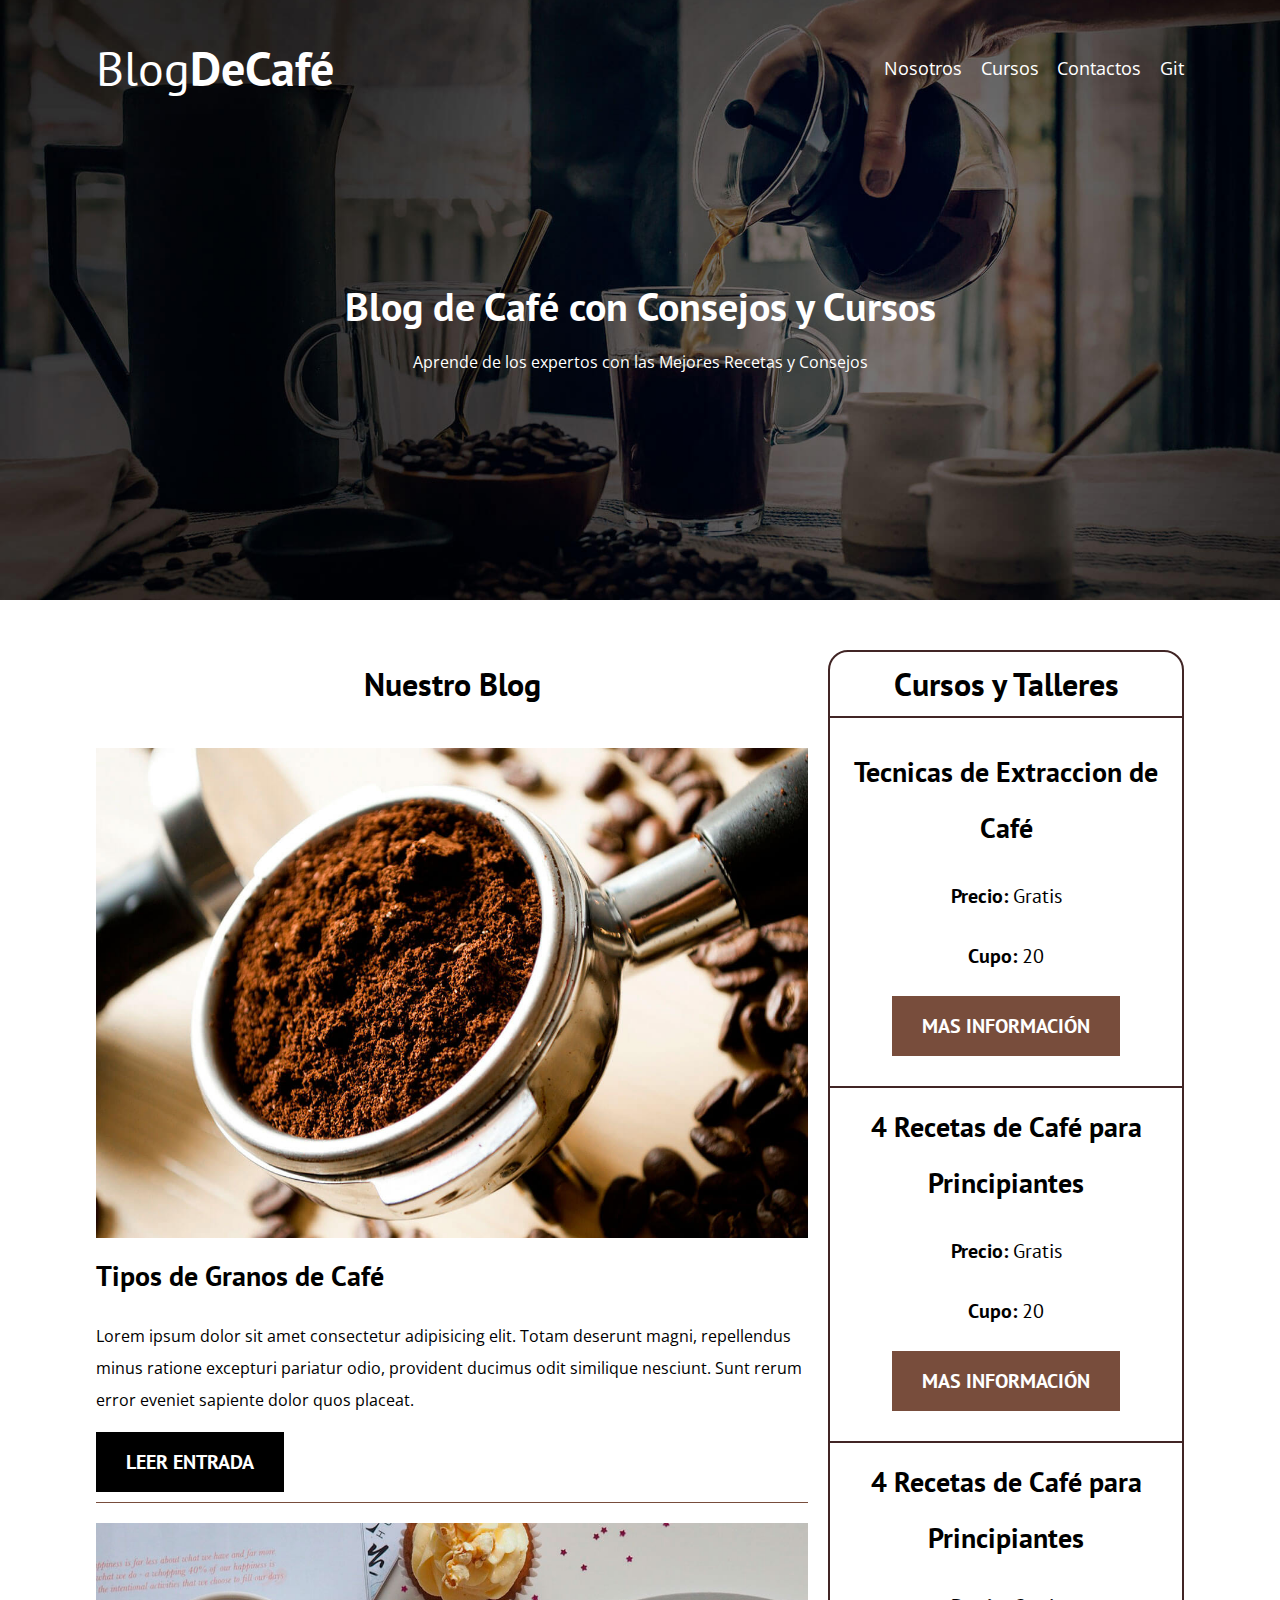
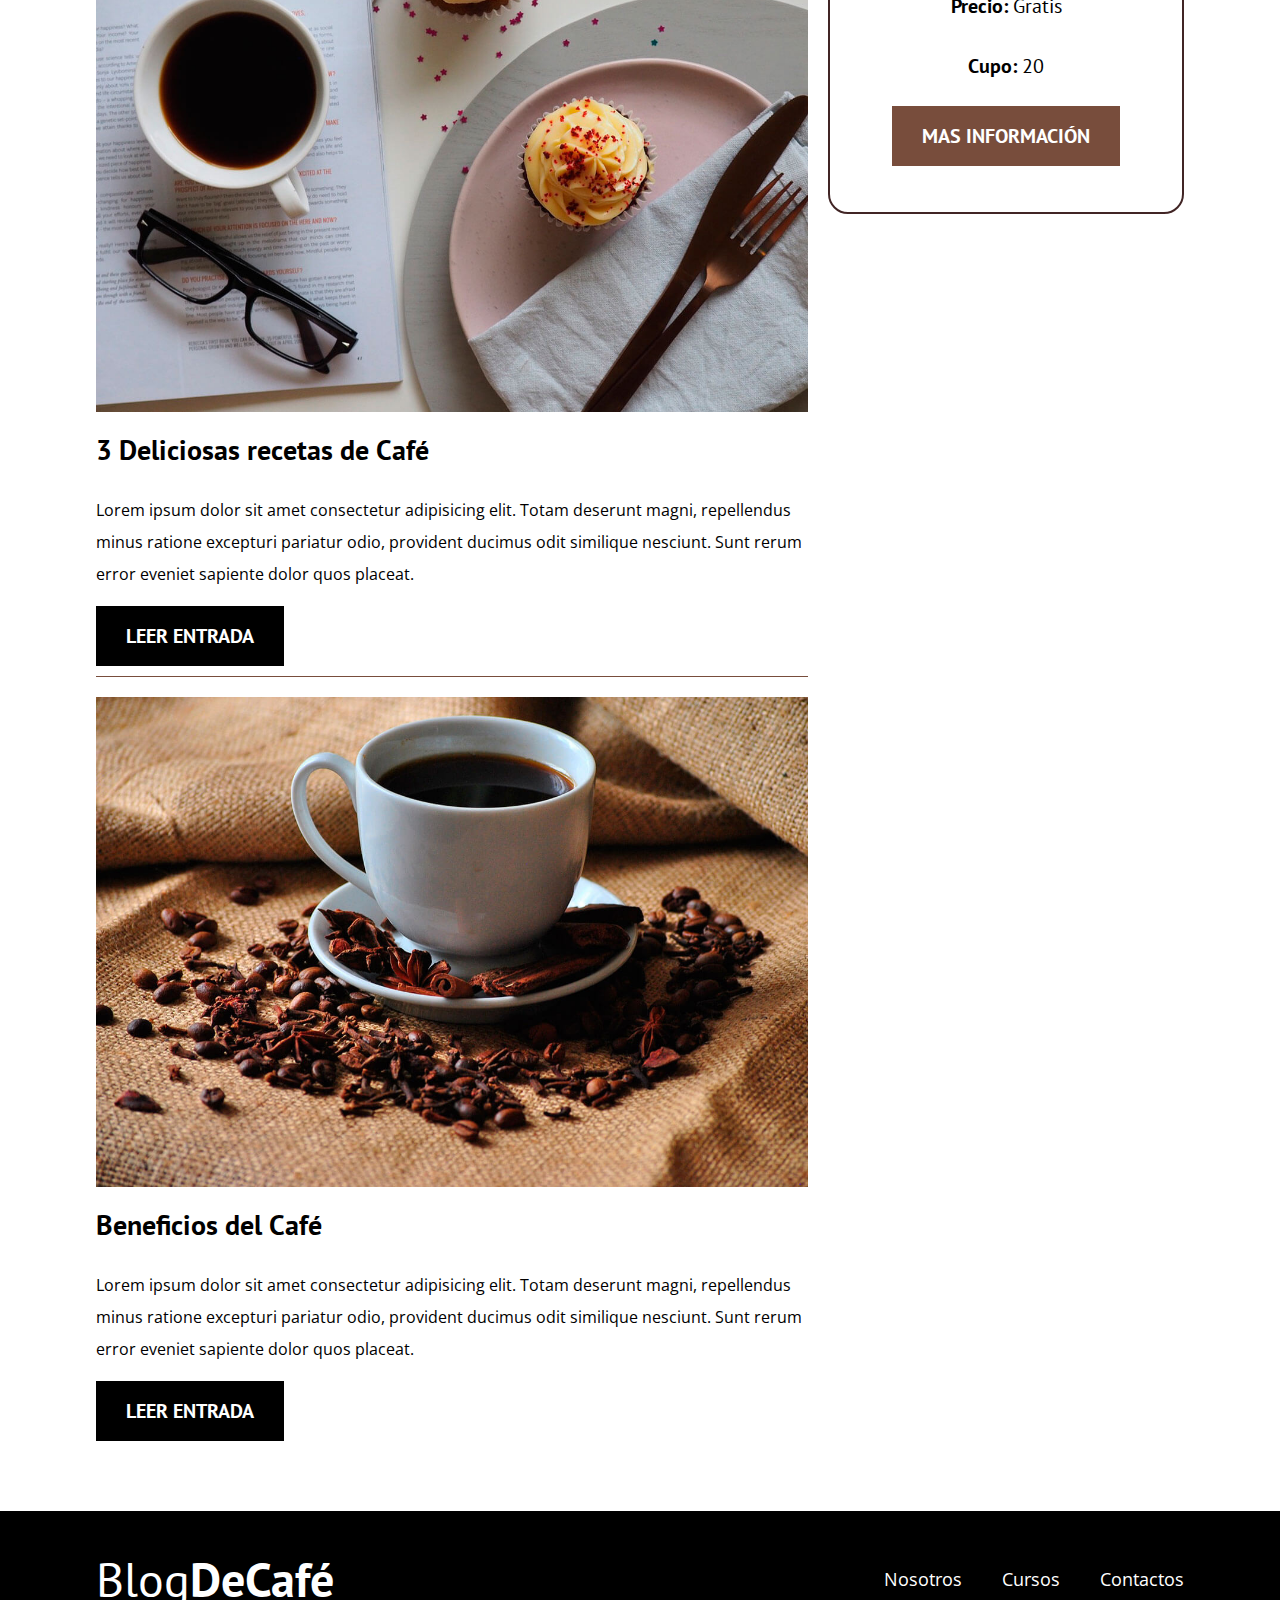
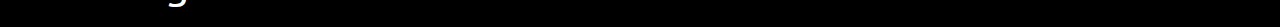
<file: index.html>
<!-- PAGINA WEB EN HOSTING -> https://trusting-ramanujan-5f5c4f.netlify.app/ -->

<!DOCTYPE html>
<html lang="en">
<head>
    <meta charset="UTF-8">
    <meta http-equiv="X-UA-Compatible" content="IE=edge">
    <meta name="viewport" content="width=device-width, initial-scale=1.0">

    <!-- PREFETCH -> PARA QUE LA PAG QUE INDIQUES CARGUE CON ANTERIORIDAD   -->
    <!-- PARA SABER QUE PAGINAS VISITAN LAS PARSONAS CON MAYOR FRECUENCIA -> GOOGLE ANALITICS  -->
    <link rel="prefetch" href="nosotros.html" as="document">


    <!-- NORMALIZE -> PARA QUE TODOS LOS NAVEGADORES VEAN LO MISMO --> 
    <!-- PRELOAD -> ELEMENTOS QUE TIENEN QUE CARGAR INMEDIATAMENTE -->
    
    <link rel="preload" href="css/normalize.css" as="style"><!-- PERFORMANCE CON PRELOAD -->
    <link rel="stylesheet" href="css/normalize.css">
    
    <!-- FONT -->
    <link rel="preconnect" href="https://fonts.googleapis.com">
    <link rel="preconnect" href="https://fonts.gstatic.com" crossorigin>

    <link rel="preload" href="https://fonts.googleapis.com/css2?family=Open+Sans&family=PT+Sans:wght@400;700&display=swap" as="font" crossorigin="crossorigin"><!-- PERFORMANCE CON PRELOAD -->
    <link href="https://fonts.googleapis.com/css2?family=Open+Sans&family=PT+Sans:wght@400;700&display=swap" rel="stylesheet">


    <!-- STYLE -->
    <link rel="preload" href="css/style.css" as="style"><!-- PERFORMANCE CON PRELOAD -->
    <link rel="stylesheet" href="css/style.css">

    <!-- PERFORMANCE CON PRELOAD -->
    <link rel="preload" href="img/banner.jpg" as="image">
    <link rel="preload" href="img/blog1.jpg" as="image">
    <link rel="preload" href="img/blog2.jpg" as="image">
    <link rel="preload" href="img/blog3.jpg" as="image">

    

    <title>BlogCafé</title>
</head>
<body>
    <header class="header ">
        <div class="contenedor centrar-txt">
            <div class="barra">
                <a class="logo" href="index.html">
                  <h1 class="logo__elemento no-margin">Blog<span class="logo__bold">DeCafé</span>
                  </h1>
                </a>
                <nav class="navegacion">
                    <a href="nosotros.html" class="navegacion__enlace">Nosotros</a>
                    <a href="cursos.html" class="navegacion__enlace">Cursos</a>
                    <a href="contacto.html" class="navegacion__enlace">Contactos</a>
                    <a href="contacto.html" class="navegacion__enlace">Git</a>
                </nav>
            </div>
        </div>

        <div class="header__texto">
            <h2 class="no-margin">Blog de Café con Consejos y Cursos</h2>
            <p class="no-margin">Aprende de los expertos con las Mejores Recetas y Consejos</p>
        </div>

    </header>
    <div class="contenedor contenido__principal">
        <main class="blog">
            <h3 class="centrar-txt">Nuestro Blog</h3>
            <article class="entrada">
                <div class="imagen">
                    <!-- loading="lazy"-> PARA QUE CARGE LA IMAGEN EN EL MOMENTO PRECISO QUE TIENES QUE VERLO -->
                    <img loading="lazy" src="/img/blog1.jpg" alt="imagen blog">
                </div>
                <div class="entrada__contendido">
                    <h4 class="no-margin">Tipos de Granos de Café</h4>
                    <p>Lorem ipsum dolor sit amet consectetur adipisicing elit. Totam deserunt magni, repellendus minus ratione excepturi pariatur odio, provident ducimus odit similique nesciunt. Sunt rerum error eveniet sapiente dolor quos placeat.</p>
                    <a href="/blogs/entrada.html" class="boton boton--primario">Leer Entrada</a>
                </div>


            </article>
            <article class="entrada">
                <div class="imagen">
                    <!-- loading="lazy"-> PARA QUE CARGE LA IMAGEN EN EL MOMENTO PRECISO QUE TIENES QUE VERLO -->
                    <img loading="lazy" src="/img/blog2.jpg" alt="imagen blog">
                </div>
                <div class="entrada__contendido">
                    <h4 class="no-margin">3 Deliciosas recetas de Café</h4>
                    <p>Lorem ipsum dolor sit amet consectetur adipisicing elit. Totam deserunt magni, repellendus minus ratione excepturi pariatur odio, provident ducimus odit similique nesciunt. Sunt rerum error eveniet sapiente dolor quos placeat.</p>
                    <a href="entrada.html" class="boton boton--primario">Leer Entrada</a>
                </div>


            </article>
            <article class="entrada">
                <div class="imagen">
                    <!-- loading="lazy"-> PARA QUE CARGE LA IMAGEN EN EL MOMENTO PRECISO QUE TIENES QUE VERLO -->

                    <img loading="lazy" src="/img/blog3.jpg" alt="imagen blog" >
                </div>
                <div class="entrada__contendido">
                    <h4 class="no-margin">Beneficios del Café</h4>
                    <p>Lorem ipsum dolor sit amet consectetur adipisicing elit. Totam deserunt magni, repellendus minus ratione excepturi pariatur odio, provident ducimus odit similique nesciunt. Sunt rerum error eveniet sapiente dolor quos placeat.</p>
                    <a href="entrada.html" class="boton boton--primario">Leer Entrada</a>
                </div>


            </article>
        
        </main>
        <aside class="asider ">
            <div class="conte">
                <h3 class="centrar-txt">Cursos y Talleres</h3>
                    <!-- <ol></ol> Lista Ordenada Con Numeros -->
                    <ul class="cursos no-padding centrar-txt"> <!-- Lista no Ordenada -->
                        <li class="widget-curso ">
                            <h4 class="no-margin">Tecnicas de Extraccion de Café</h4>
                            <p class="widget-curso__label">Precio: 
                                <span class="widget-curso__info">Gratis</span>
                            </p>
                            <p class="widget-curso__label">Cupo: 
                                <span class="widget-curso__info">20</span>
                            </p>
                            <a href="entrada.html" class="boton boton--secundario">Mas Información</a>


                        </li>
                        <li class="widget-curso ">
                            <h4 class="no-margin">4 Recetas de Café para Principiantes</h4>
                            <p class="widget-curso__label">Precio: 
                                <span class="widget-curso__info">Gratis</span>
                            </p>
                            <p class="widget-curso__label">Cupo: 
                                <span class="widget-curso__info">20</span>
                            </p>
                            <a href="entrada.html" class="boton boton--secundario">Mas Información</a>


                        </li>
                        <li class="widget-curso ">
                            <h4 class="no-margin">4 Recetas de Café para Principiantes</h4>
                            <p class="widget-curso__label">Precio: 
                                <span class="widget-curso__info">Gratis</span>
                            </p>
                            <p class="widget-curso__label">Cupo: 
                                <span class="widget-curso__info">20</span>
                            </p>
                            <a href="entrada.html" class="boton boton--secundario">Mas Información</a>


                        </li>
                        

                    </ul>







                <!-- <div class="cont-1 entrada">
                    <h4>Tecnicas de Extraccion de Café</h4>
                    <p>Precio :</p>
                    <p>Cupo :</p>
                    <a href="" class="boton boton--secundario">Mas Información</a>

                </div>
                <div class="cont-1 entrada">
                    <h4>4 Recetas de Café para principiantes</h4>
                    <p>Precio :</p>
                    <p>Cupo :</p>
                    <a href="" class="boton boton--secundario">Mas Información</a>
                </div> -->
            </div>

        </aside>

    </div>
    <footer class="pieP">
        <div class="contenedor centrar-txt">
            <div class="barra">
                <a class="logo" href="index.html">
                  <h1 class="logo__elemento no-margin">Blog<span class="logo__bold">DeCafé</span>
                  </h1>
                </a>
                <nav class="navegacion">
                    <a href="nosotros.html" class="navegacion__enlace">Nosotros</a>
                    <a href="cursos.html" class="navegacion__enlace">Cursos</a>
                    <a href="contacto.html" class="navegacion__enlace">Contactos</a>
                </nav>
            </div>
        </div>

    </footer>  
</body>
</html>
</file>
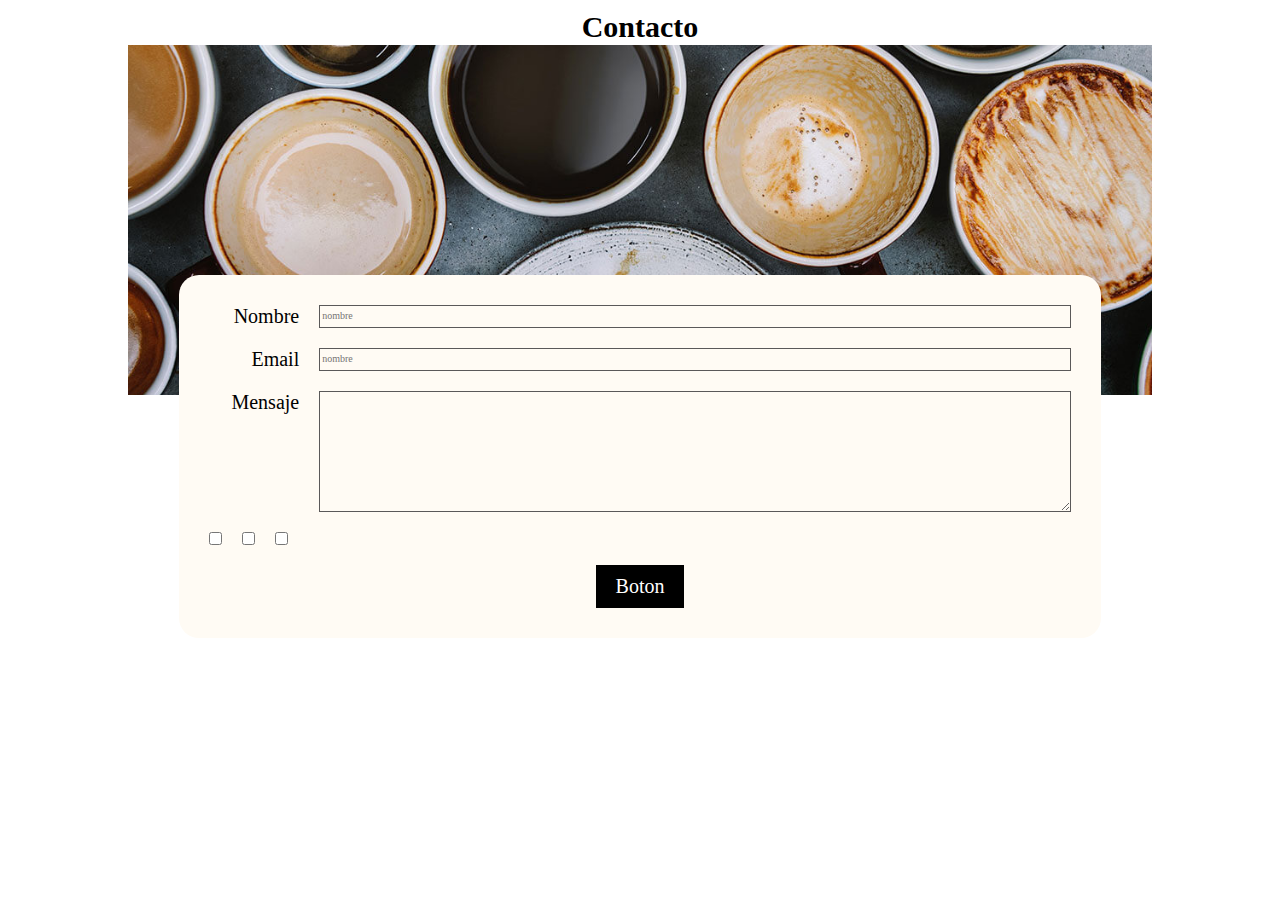
<file: contacto.html>
<!DOCTYPE html>
<html lang="en">

<head>
    <meta charset="UTF-8">
    <meta http-equiv="X-UA-Compatible" content="IE=edge">
    <meta name="viewport" content="width=device-width, initial-scale=1.0">
    <!-- NORMALIZE -->
    <link rel="stylesheet" href="css/normalize.css">

    <!-- FONT -->
    <link rel="preconnect" href="https://fonts.googleapis.com">
    <link rel="preconnect" href="https://fonts.gstatic.com" crossorigin>
    <link href="https://fonts.googleapis.com/css2?family=Open+Sans&family=PT+Sans:wght@400;700&display=swap"
        rel="stylesheet">
    <!-- STYLE -->
    <link rel="stylesheet" href="css/contacto.css">

    <title>BlogCafé</title>
</head>

<body>
    <main class="contenedor">
        <h1 class="centrar no-margin">Contacto</h1>

        <div class="contenido--imagen"></div>


        <form action="POST" class="formulario">
            <div class="campos">
                <!-- FOR para sepa el Label a que input pertecene segun el ID -->

                <label class="campo--label" for="nombre">Nombre</label>
                <input class="input--text" l type="text" placeholder="nombre" id="nombre">

            </div>
            <div class="campos">

                <!-- FOR para sepa el Label a que input pertecene segun el ID -->
                <label class="campo--label" for="mail">Email</label>
                <input class="input--text" type="email" placeholder="nombre" id="mail">
            </div>
            <div class="campos">

                <!-- FOR para sepa el Label a que input pertecene segun el ID -->
                <label class="campo--label" for="msj">Mensaje</label>

                <!-- DIFERENTE AL RESTO  -->

                <textarea class="input--text input--text__tarea" name="" id="msj" cols="30" rows="10"></textarea>

            </div>
            <div class="campos">
                <input type="checkbox" id="verde" class="green">
                <input type="checkbox" id="rojo">
                <input type="checkbox" id="amarillo">
            </div>

            <div class="campos botones">
                <!-- <button class="boton">Enviar</button> -->
                <input type="submit" data-nro="3" name="Boton" value="Boton" class="boton">
            </div>

        </form>
    </main>




    <script src="/script/script2.js"></script>
    <!-- <script src="/script/script3.js"></script> -->
</body>

</html>
</file>
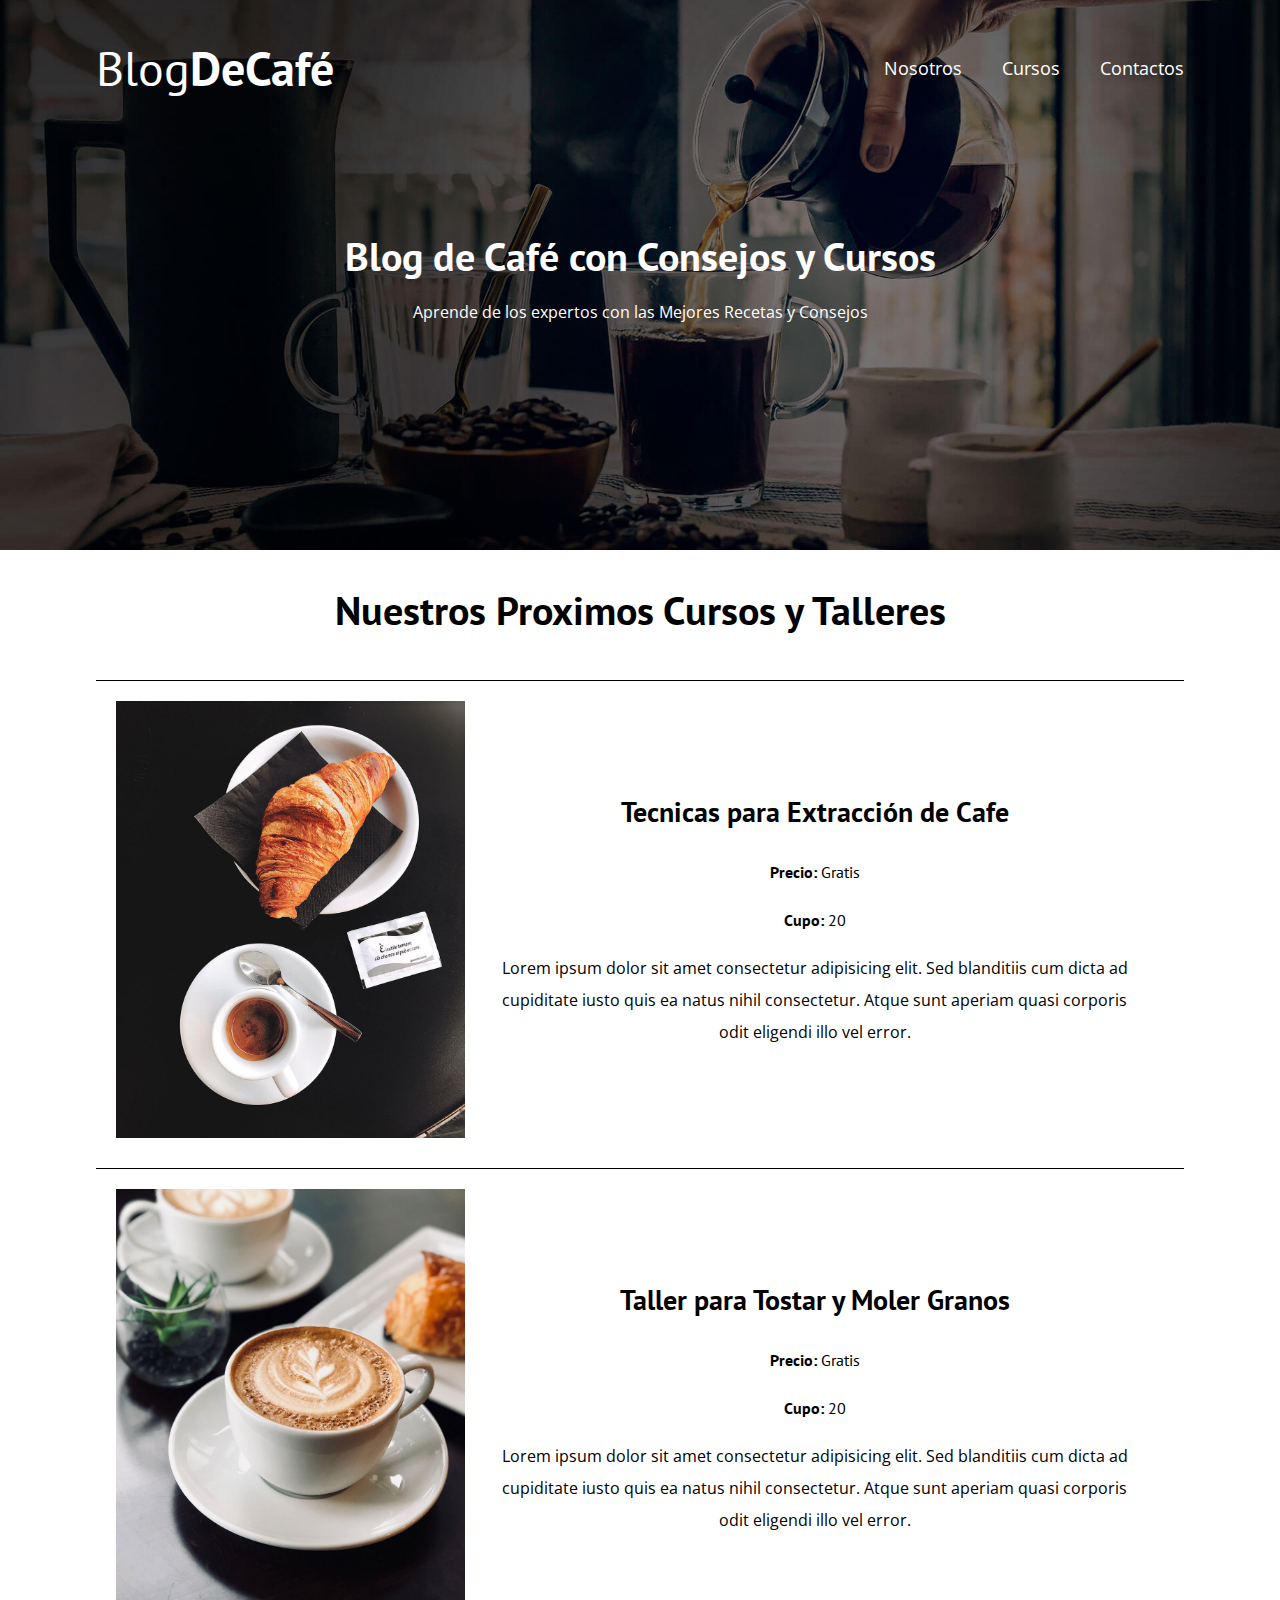
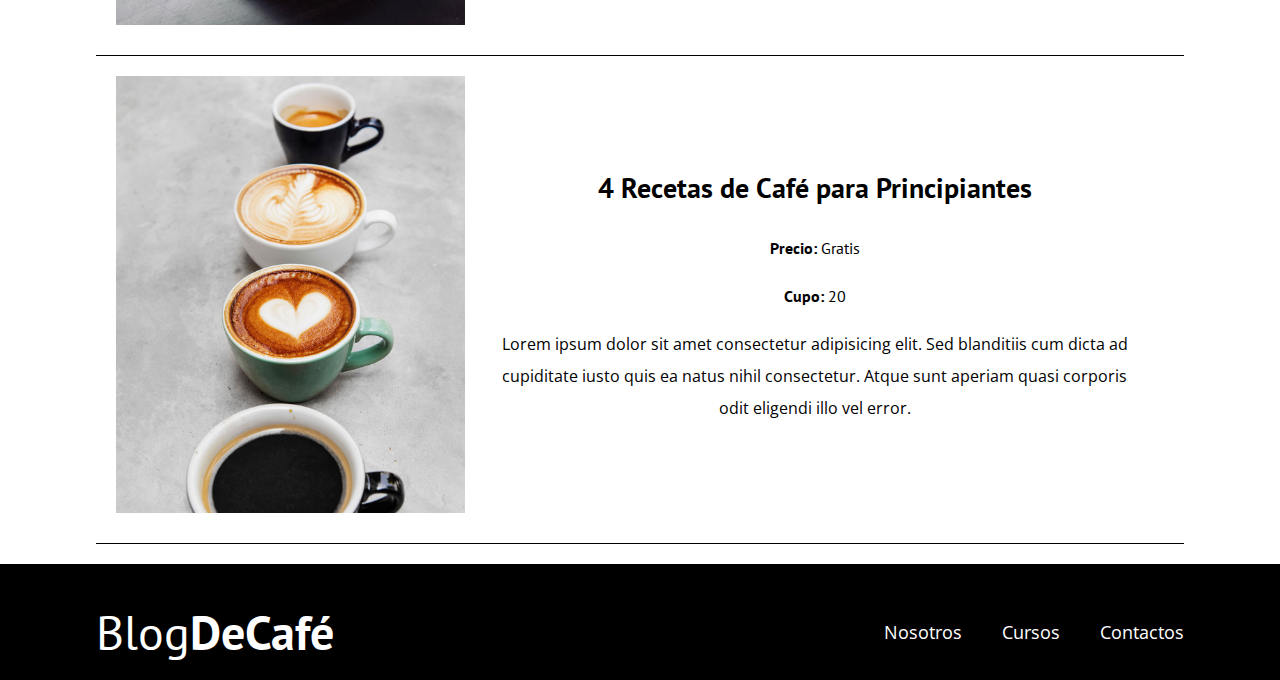
<file: cursos.html>
<!DOCTYPE html>
<html lang="en">
<head>
    <meta charset="UTF-8">
    <meta http-equiv="X-UA-Compatible" content="IE=edge">
    <meta name="viewport" content="width=device-width, initial-scale=1.0">
    <!-- NORMALIZE -->
    <link rel="stylesheet" href="css/normalize.css">
    
    <!-- FONT -->
    <link rel="preconnect" href="https://fonts.googleapis.com">
    <link rel="preconnect" href="https://fonts.gstatic.com" crossorigin>
    <link href="https://fonts.googleapis.com/css2?family=Open+Sans&family=PT+Sans:wght@400;700&display=swap" rel="stylesheet">
    <!-- STYLE -->
    <link rel="stylesheet" href="css/style.css">

    <title>BlogCafé</title>
</head>
<body>
    <header class="header header__min">
        <div class="contenedor centrar-txt">
            <div class="barra">
                <a class="logo" href="index.html">
                  <h1 class="logo__elemento no-margin">Blog<span class="logo__bold">DeCafé</span>
                  </h1>
                </a>
                <nav class="navegacion">
                    <a href="nosotros.html" class="navegacion__enlace">Nosotros</a>
                    <a href="cursos.html" class="navegacion__enlace">Cursos</a>
                    <a href="contacto.html" class="navegacion__enlace">Contactos</a>
                </nav>
            </div>
        </div>

        <div class="header__texto  header--texto__min">
            <h2 class="no-margin">Blog de Café con Consejos y Cursos</h2>
            <p class="no-margin">Aprende de los expertos con las Mejores Recetas y Consejos</p>
        </div>

    </header>



    <main class="contenedor">

        <h2 class="no-margin centrar-txt">Nuestros Proximos Cursos y Talleres</h2>
       
        <div class="curso centrar-txt">
            <div class="imagen">
                <img src="/img/curso1.jpg" alt="curso 1">
            </div>

            <div class="curso__informacion">
                <h4 class="no-margin">Tecnicas para Extracción de Cafe</h4>
                <p class="curso__label">Precio: 
                    <span class="curso__info">Gratis</span>
                </p>
                <p class="curso__label">Cupo: 
                    <span class="curso__info">20</span>
                </p>
                <p class="curso__descripcion">Lorem ipsum dolor sit amet consectetur adipisicing elit. Sed blanditiis cum dicta ad cupiditate iusto quis ea natus nihil consectetur. Atque sunt aperiam quasi corporis odit eligendi illo vel error.</p>
            </div> <!-- .curso__informacion -->



        </div> <!-- .curso-->

        <div class="curso centrar-txt"">
            <div class="imagen">
                <img src="/img/curso2.jpg" alt="curso 1">
            </div>

            <div class="curso__informacion">
                <h4 class="no-margin">Taller para Tostar y Moler Granos</h4>
                <p class="curso__label">Precio: 
                    <span class="curso__info">Gratis</span>
                </p>
                <p class="curso__label">Cupo: 
                    <span class="curso__info">20</span>
                </p>
                <p class="curso__descripcion">Lorem ipsum dolor sit amet consectetur adipisicing elit. Sed blanditiis cum dicta ad cupiditate iusto quis ea natus nihil consectetur. Atque sunt aperiam quasi corporis odit eligendi illo vel error.</p>
                
            </div> <!-- .curso__informacion -->
        </div> <!-- .curso-->


        <div class="curso centrar-txt"">
            <div class="imagen">
                <img src="/img/curso3.jpg" alt="curso 1">
            </div>

            <div class="curso__informacion">
                <h4 class="no-margin">4 Recetas de Café para Principiantes</h4>
                <p class="curso__label">Precio: 
                    <span class="curso__info">Gratis</span>
                </p>
                <p class="curso__label">Cupo: 
                    <span class="curso__info">20</span>
                </p>
                <p class="curso__descripcion">Lorem ipsum dolor sit amet consectetur adipisicing elit. Sed blanditiis cum dicta ad cupiditate iusto quis ea natus nihil consectetur. Atque sunt aperiam quasi corporis odit eligendi illo vel error.</p>
                
            </div> <!-- .curso__informacion -->



        </div> <!-- .curso-->
    </main>






    <footer class="pieP">
        <div class="contenedor centrar-txt">
            <div class="barra">
                <a class="logo" href="index.html">
                  <h1 class="logo__elemento no-margin">Blog<span class="logo__bold">DeCafé</span>
                  </h1>
                </a>
                <nav class="navegacion">
                    <a href="nosotros.html" class="navegacion__enlace">Nosotros</a>
                    <a href="cursos.html" class="navegacion__enlace">Cursos</a>
                    <a href="contacto.html" class="navegacion__enlace">Contactos</a>
                </nav>
            </div>
        </div>

    </footer>  
</body>
</html>
</file>
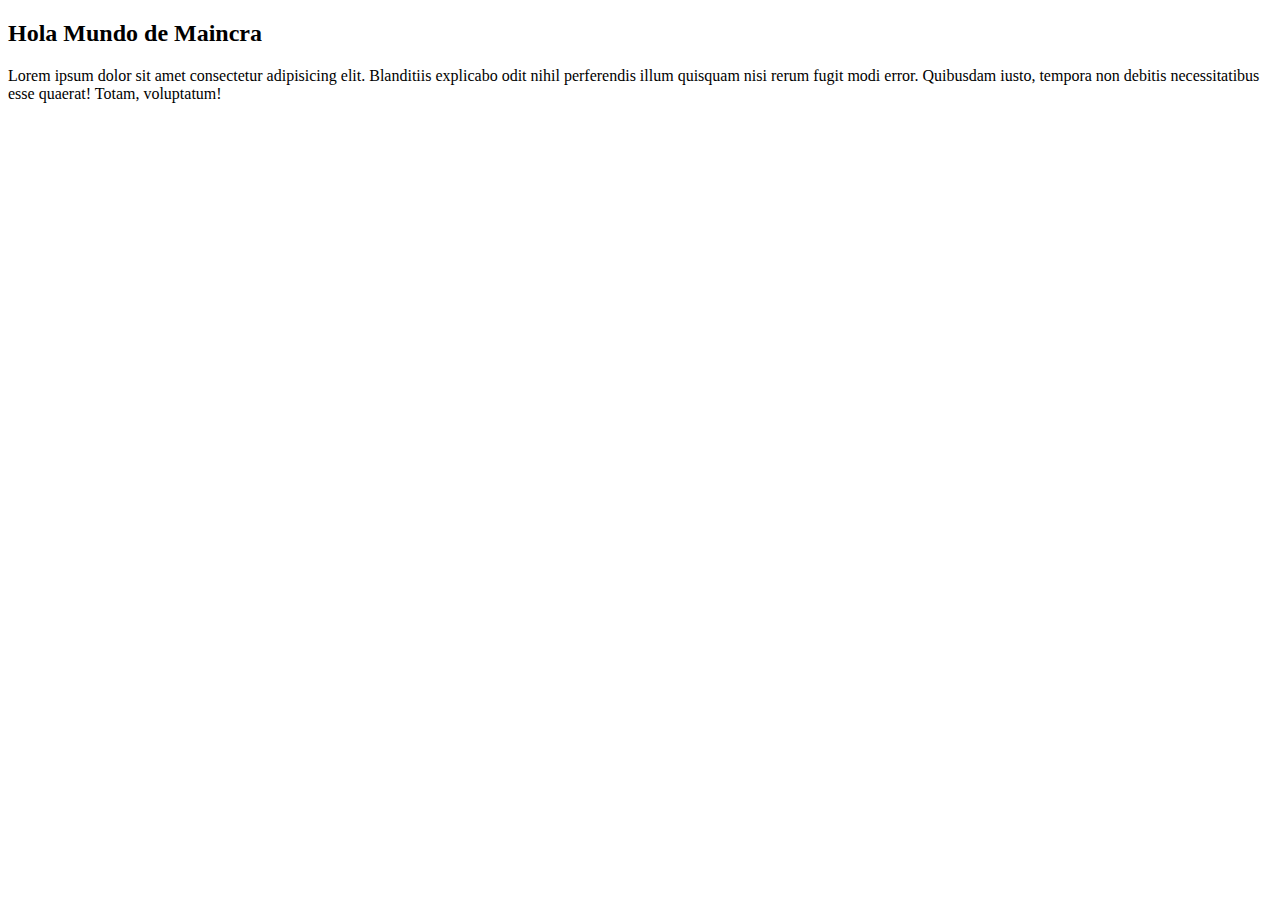
<file: git.html>
<!DOCTYPE html>
<html lang="en">
<head>
    <meta charset="UTF-8">
    <meta http-equiv="X-UA-Compatible" content="IE=edge">
    <meta name="viewport" content="width=device-width, initial-scale=1.0">
    <title>Document</title>
</head>
<body>

    <header>
        <h2>Hola Mundo de Maincra</h2>
        <p>Lorem ipsum dolor sit amet consectetur adipisicing elit. Blanditiis explicabo odit nihil perferendis illum quisquam nisi rerum fugit modi error.
             Quibusdam iusto, tempora non debitis necessitatibus esse quaerat! Totam, voluptatum!</p>
    </header>

    
    <main>

    </main>


    <footer>

    </footer>
    
</body>
</html>
</file>
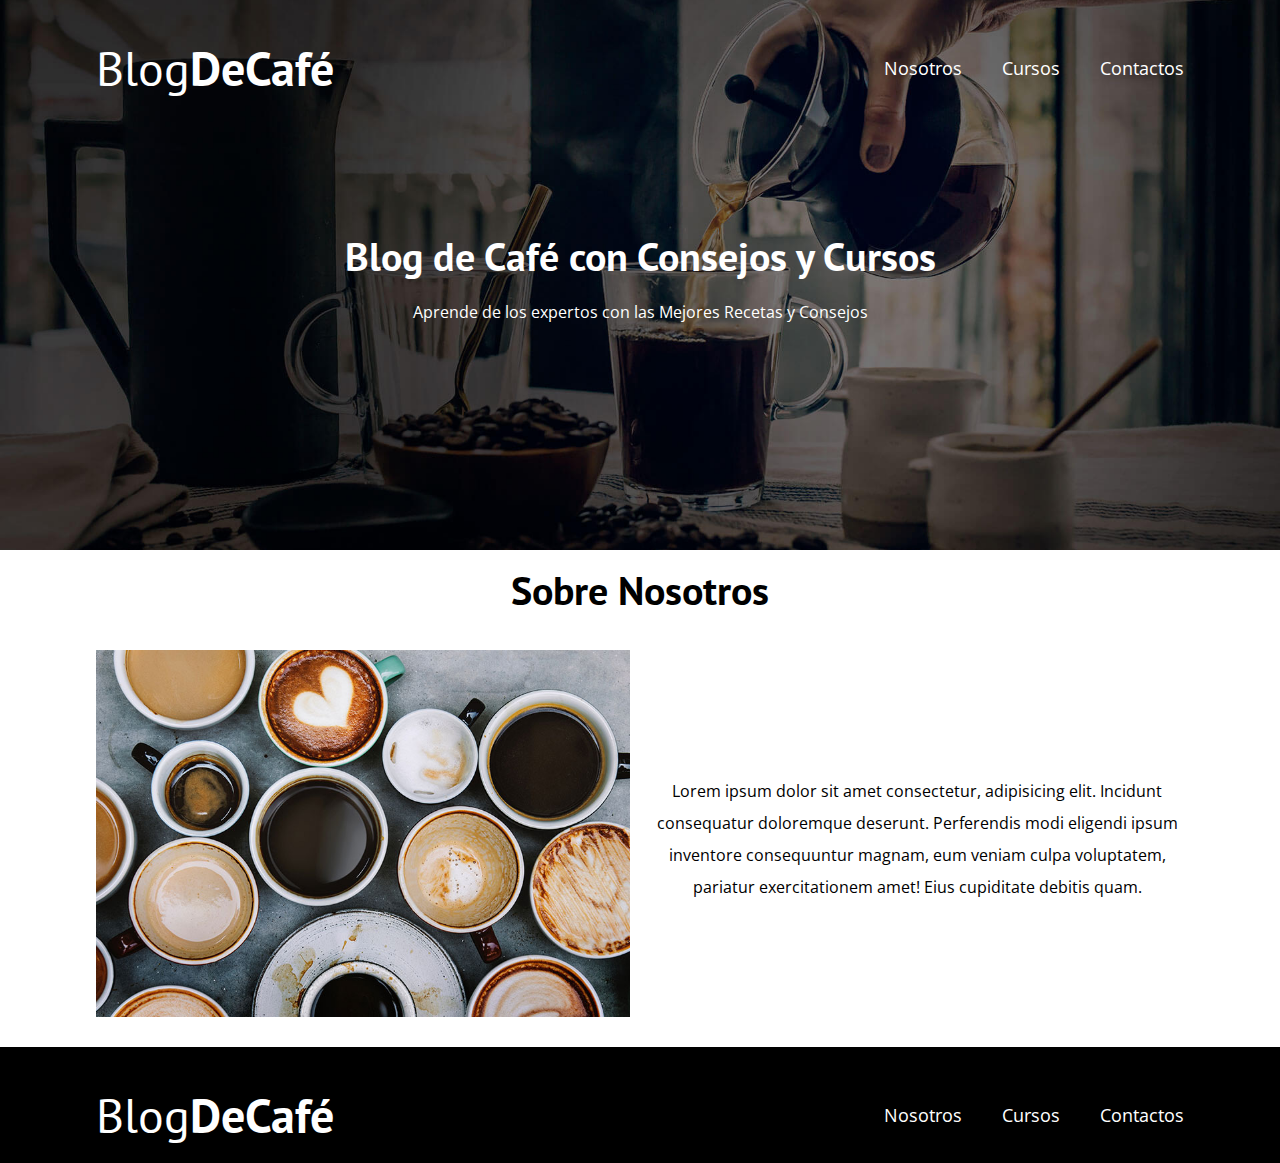
<file: nosotros.html>
<!DOCTYPE html>
<html lang="en">
<head>
    <meta charset="UTF-8">
    <meta http-equiv="X-UA-Compatible" content="IE=edge">
    <meta name="viewport" content="width=device-width, initial-scale=1.0">
    <!-- NORMALIZE -->
    <link rel="stylesheet" href="css/normalize.css">
    
    <!-- FONT -->
    <link rel="preconnect" href="https://fonts.googleapis.com">
    <link rel="preconnect" href="https://fonts.gstatic.com" crossorigin>
    <link href="https://fonts.googleapis.com/css2?family=Open+Sans&family=PT+Sans:wght@400;700&display=swap" rel="stylesheet">
    <!-- STYLE -->
    <link rel="stylesheet" href="css/style.css">

    <title>BlogCafé</title>
</head>
<body>
    <header class="header header__min">
        <div class="contenedor centrar-txt">
            <div class="barra">
                <a class="logo" href="index.html">
                  <h1 class="logo__elemento no-margin">Blog<span class="logo__bold">DeCafé</span>
                  </h1>
                </a>
                <nav class="navegacion">
                    <a href="nosotros.html" class="navegacion__enlace">Nosotros</a>
                    <a href="cursos.html" class="navegacion__enlace">Cursos</a>
                    <a href="contacto.html" class="navegacion__enlace">Contactos</a>

                </nav> 
            </div>
        </div>
        <div class="header__texto  header--texto__min">
            <h2 class="no-margin">Blog de Café con Consejos y Cursos</h2>
            <p class="no-margin">Aprende de los expertos con las Mejores Recetas y Consejos</p>
        </div>
    </header>
    <main class="centrar-txt">
        <h2 class="no-margin">Sobre Nosotros</h2>
        <div class="contenedor contenido__nosotros">
        
            <div class="contenido__imagen">
                <img src="/img/nosotros.jpg" alt="">
            </div>
            <p class="contenido__info">Lorem ipsum dolor sit amet consectetur, adipisicing elit. Incidunt consequatur doloremque deserunt. Perferendis modi eligendi ipsum inventore consequuntur magnam, eum veniam culpa voluptatem, pariatur exercitationem amet! Eius cupiditate debitis quam.</p>
        </div>

    </main>






    <footer class="pieP">
        <div class="contenedor centrar-txt">
            <div class="barra">
                <a class="logo" href="index.html">
                  <h1 class="logo__elemento no-margin">Blog<span class="logo__bold">DeCafé</span>
                  </h1>
                </a>
                <nav class="navegacion">
                    <a href="nosotros.html" class="navegacion__enlace">Nosotros</a>
                    <a href="cursos.html" class="navegacion__enlace">Cursos</a>
                    <a href="contacto.html" class="navegacion__enlace">Contactos</a>
                </nav>
            </div>
        </div>

    </footer>  
</body>
</html>
</file>
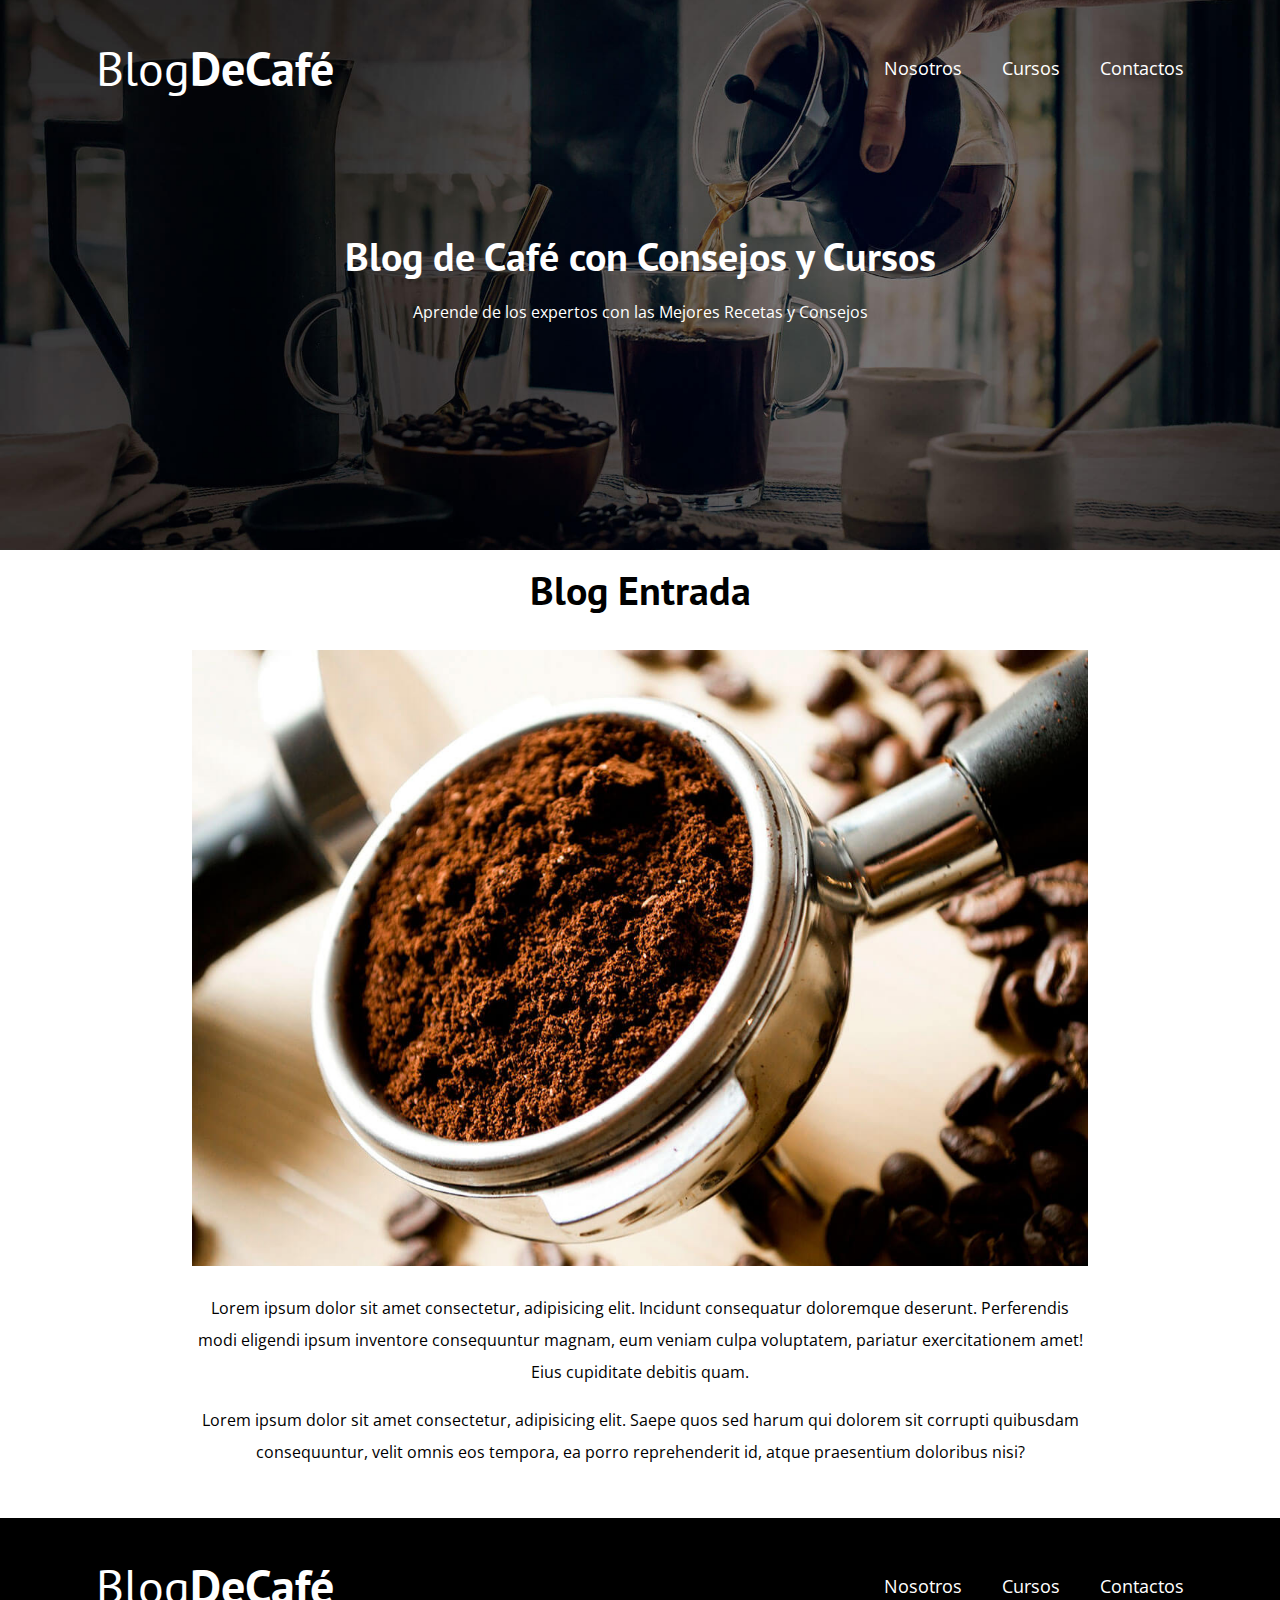
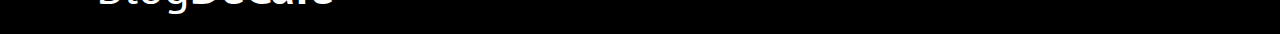
<file: blogs/entrada.html>
<!DOCTYPE html>
<html lang="en">
<head>
    <meta charset="UTF-8">
    <meta http-equiv="X-UA-Compatible" content="IE=edge">
    <meta name="viewport" content="width=device-width, initial-scale=1.0">
    <!-- NORMALIZE -->
    <link rel="stylesheet" href="../css/normalize.css">
    
    <!-- FONT -->
    <link rel="preconnect" href="https://fonts.googleapis.com">
    <link rel="preconnect" href="https://fonts.gstatic.com" crossorigin>
    <link href="https://fonts.googleapis.com/css2?family=Open+Sans&family=PT+Sans:wght@400;700&display=swap" rel="stylesheet">
    <!-- STYLE -->
    <link rel="stylesheet" href="../css/style.css">

    <title>BlogCafé</title>
</head>
<body>
    <header class="header header__min">
        <div class="contenedor centrar-txt">
            <div class="barra">
                <a class="logo" href="../index.html">
                  <h1 class="logo__elemento no-margin">Blog<span class="logo__bold">DeCafé</span>
                  </h1>
                </a>
                <nav class="navegacion">
                    <a href="../nosotros.html" class="navegacion__enlace">Nosotros</a>
                    <a href="../cursos.html" class="navegacion__enlace">Cursos</a>
                    <a href="../contacto.html" class="navegacion__enlace">Contactos</a>
                </nav>
            </div>
        </div>

        <div class="header__texto  header--texto__min">
            <h2 class="no-margin">Blog de Café con Consejos y Cursos</h2>
            <p class="no-margin">Aprende de los expertos con las Mejores Recetas y Consejos</p>
        </div>

    </header>
    <main class="main centrar-txt">

        <h2 class="no-margin">Blog Entrada </h2>
        <div class="contenedor contenedor--entrada">
        
            <div class="contenido__imagen">
                <img src="/img/blog1.jpg" alt="">
            </div>
            <p class="contenido__info">Lorem ipsum dolor sit amet consectetur, adipisicing elit. Incidunt consequatur doloremque deserunt. Perferendis modi eligendi ipsum inventore consequuntur magnam, eum veniam culpa voluptatem, pariatur exercitationem amet! Eius cupiditate debitis quam.</p>
            <p>Lorem ipsum dolor sit amet consectetur, adipisicing elit. Saepe quos sed harum qui dolorem sit corrupti quibusdam consequuntur, velit omnis eos tempora, ea porro reprehenderit id, atque praesentium doloribus nisi?</p>
        </div>

    </main>






    <footer class="pieP">
        <div class="contenedor centrar-txt">
            <div class="barra">
                <a class="logo" href="../index.html">
                  <h1 class="logo__elemento no-margin">Blog<span class="logo__bold">DeCafé</span>
                  </h1>
                </a>
                <nav class="navegacion">
                    <a href="../nosotros.html" class="navegacion__enlace">Nosotros</a>
                    <a href="../cursos.html" class="navegacion__enlace">Cursos</a>
                    <a href="../contacto.html" class="navegacion__enlace">Contactos</a>
                </nav>
            </div>
        </div>

    </footer>  
</body>
</html>
</file>
<file: css/style.css>
:root{
    --fuenteHeading: 'PT Sans', sans-serif;
    --fuenteParrafo: 'Open Sans', sans-serif;

    /* COLORES */
    --primario:#784d3c;
    --blanco: #fff;
    --negro: #000;

}

    /* IMPORTANTE */
html{
    /* PARA HACER QUE EL PADDING, EL MARGIN NO AFECTEN EL ANCHO DE LOS ELEMENTOS   */
    box-sizing: border-box;

    /* 10px = 1rem */
    font-size: 62.5%;

}

    /* IMPORTANTE */
*, *:before, *:after{
    box-sizing: inherit;
}


body{
    font-family: var(--fuenteParrafo);
    font-size: 1.6rem;
    line-height: 2;
    background-color: rgb(255, 255, 255);
}

        /* GLOBALES */

a{
    text-decoration: none;
}

h1,h2,h3,h4{
    font-family: var(--fuenteHeading);
}

h1{
    font-size:4.8rem ;

}

h2{
    font-size: 4rem ;
}

h3{
    font-size: 3.2rem;
}

h4{
    font-size: 2.8rem;
}
    /* SIEMPRE TIENE QUE IR */
img{
    max-width: 100%;
}
    /*         */




        /* UTILIDADES */

.no-margin{
    margin: 0;
}
.no-padding{
    padding: 0;
}

.centrar-txt{
    text-align: center;
}


                                                /* BODY */
    /* HEADER */

.header{
    background-image: url(../img/banner.jpg);
    height: 60rem;
    /* PARA QUE TOME TODO EL ESPACIO DISPONIBLE */
    background-size: cover;
    background-repeat: no-repeat;

    /* QUE PARTE DE LA IMAGEN SE VA A VER PRIMORDIALMENTE */
    background-position: center center;
}
.header__min{
    height: 55rem;
}
.header .header--texto__min {
    margin-top: 3rem;
} 

.contenedor{
    /* max-width: 120rem;
    width: 85%;
     */
    
    /* TOMA EL VALOR MINIMO */
    width: min(85%,120rem);/* IGUAL QUE LAS DOS LINEAS DE ARRIBA */
    margin: 0 auto;
}


.logo,
.navegacion__enlace{
    color: var(--blanco);
}

.logo__elemento{
    font-weight: 400;
    
}
.logo__bold{
    font-weight: bold;
}
.navegacion__enlace{
    display: block;
    font-size: 1.8rem;  
}

.header__texto{
    text-align: center;
    color: var(--blanco);
    margin-top: 5rem;
}


@media (min-width: 768px){
    .contenedor{
        padding-top: 2rem;
    }
     
    .header__texto{
        margin-top: 15rem;
    }
    .header .header--texto__min {
        margin-top: 10rem;
    } 
      
    .barra{
        display: flex;
        justify-content: space-between;
        align-items: center;
    }
    .navegacion{
        width: 30rem;
        display: flex;
        justify-content: space-between;
    }
}


                /* BLOG */

                /* MAIN */
@media (min-width: 768px){
    .contenido__principal{
        display: grid;
        grid-template-columns: 2fr 1fr;

        column-gap: 2rem;
    }

}

.blog{
    margin-bottom: 4rem;
}
.entrada{

    border-bottom: 1px solid var(--primario);
    margin-bottom: 2rem;
}

.entrada:last-of-type{
    border: none;
    margin-bottom: 0;
}

.boton{
    display: block;
    color: var(--blanco);
    padding: 1rem 3rem;
    font-size: 20px;
    text-align: center;
    font-weight: 700;
    font-family: var(--fuenteHeading);
    text-transform: uppercase;
    margin-bottom: 2rem;
    
}
.boton--primario{
    background-color: var(--negro);
}
.boton--secundario{
    background-color: var(--primario);
    
}


            /* ASIDER */

.asider{
    padding-top: 3rem;
}
.conte{
    border: 2px solid  rgb(65, 37, 37);
    border-radius: 2rem;
}
.cursos{
    list-style: none;
}
.conte h3{
    margin: 0;
    border-bottom: 2px solid rgb(65, 37, 37);
}

.widget-curso{
    padding: 1rem;
    border-bottom:  2px solid  rgb(65, 37, 37);
    margin-bottom: 1px;
}
.widget-curso:last-of-type{
    border: none;
    margin-bottom: 0px; 
}
.widget-curso__label,
.curso__label{
    font-family: var(--fuenteHeading);
    font-weight: bold;
}
.widget-curso__info,
.curso__info{
    /* NORMAL */
    font-weight: 400 ;
}

.widget-curso__label,
.widget-curso__info{
    font-size: 2rem;
}



@media (min-width: 768px){
    .boton{
        display: inline-block;
        margin-bottom: 1rem;
    }  
    .boton--secundario{
        margin-bottom: 2rem;
    }
  
}


.pieP{
    margin-top: 2rem;
    background-color: var(--negro);
}




            /* NOSOTROS */
@media (min-width: 768px){
      
    .contenido__nosotros{
        display: grid;
        grid-template-columns: repeat(2,1fr);
        justify-content: center;
        align-items: center;
        column-gap: 2rem;
        
    
    }
}




            /* CURSOS */



.curso{
    padding: 2rem ;
    border-bottom: solid 1px var(--negro);
    justify-content: center;
    align-items: center;
    
    
}


    /* PARA EL PRIMER ELEMENTO */  /* :first-of-type */
    /* PARA EL ULTIMO ELEMENTO */  /* :last-of-type */
    
.curso:first-of-type{
    border-top: solid 1px var(--negro);
}

@media (min-width: 768px){
    .contenedor h2{
        margin-bottom: 3rem;
    }
    .curso{

        display: grid;
        grid-template-columns: 1fr 2fr;

    }
    .curso__informacion{
        padding: 3rem;
    }
      
}

        /* BLOGS ENTRADAS  */

.contenedor--entrada{
    width: 70%;
    margin-bottom: 5rem;
}
</file>
<file: css/contacto.css>
html {
    box-sizing: border-box;

    font-size: 62.5%;
}

*,
*:before,
*:after {
    box-sizing: inherit;
}

/* UTILIDADES */
.no-margin {
    margin: 0;
}

.no-padding {
    padding: 0;
}

.centrar {
    text-align: center;
}


img {
    max-width: 100%;
}

h1 {
    font-size: 3rem;
}


.contenedor {
    width: 80%;
    margin: 1rem auto;
}

.contenido--imagen {
    background-image: url(../img/contacto.jpg);
    background-repeat: no-repeat;
    height: 35rem;

    background-size: cover;
    background-position: center center;
}

.formulario {

    width: 90%;
    margin: 0 auto;
    margin-top: -12rem;

    border-radius: 20px;
    background-color: rgb(255, 251, 244);
    padding: 3rem;

}

.campos {
    display: flex;
    margin-bottom: 2rem;
    column-gap: 2rem;

}

.campos:last-of-type {
    margin-bottom: 0rem;
}

.campo--label {

    /* PRIMER VALOR -> PARA QUE NO CRESCA( FACTOR DE CRECIMIENTO)
    SEGUNDO VALOR -> PARA QUE NO SEA MAS CHICO
    TERCER VALOR -> MEDIDA BASE (ANCHO BASE) TIENE QUE MEDIR ESO */

    flex: 0 0 9rem;
    text-align: right;
    font-size: 2rem;

}

.input--text {
    flex: 1;
    background-color: transparent;
    border: 1px solid #5a5959;

    /* width: 70%; */
}

.boton {
    border: none;
    background-color: black;
    color: white;
    font-size: 2rem;
    padding: 1rem 2rem;
}

.botones {

    justify-content: center;
}



.bg-verde {
    background-color: greenyellow;
}

.bg-rojo {
    background-color: red;
}

.bg-amarillo {
    background-color: yellow;
}


/* CLASS ERROR  */

.alerta {
    color: white;
    font-size: 15px;
    text-align: center;
    padding: 1rem 0 1rem 0;
    border-radius: 8px;
    text-transform: uppercase;

}
</file>
